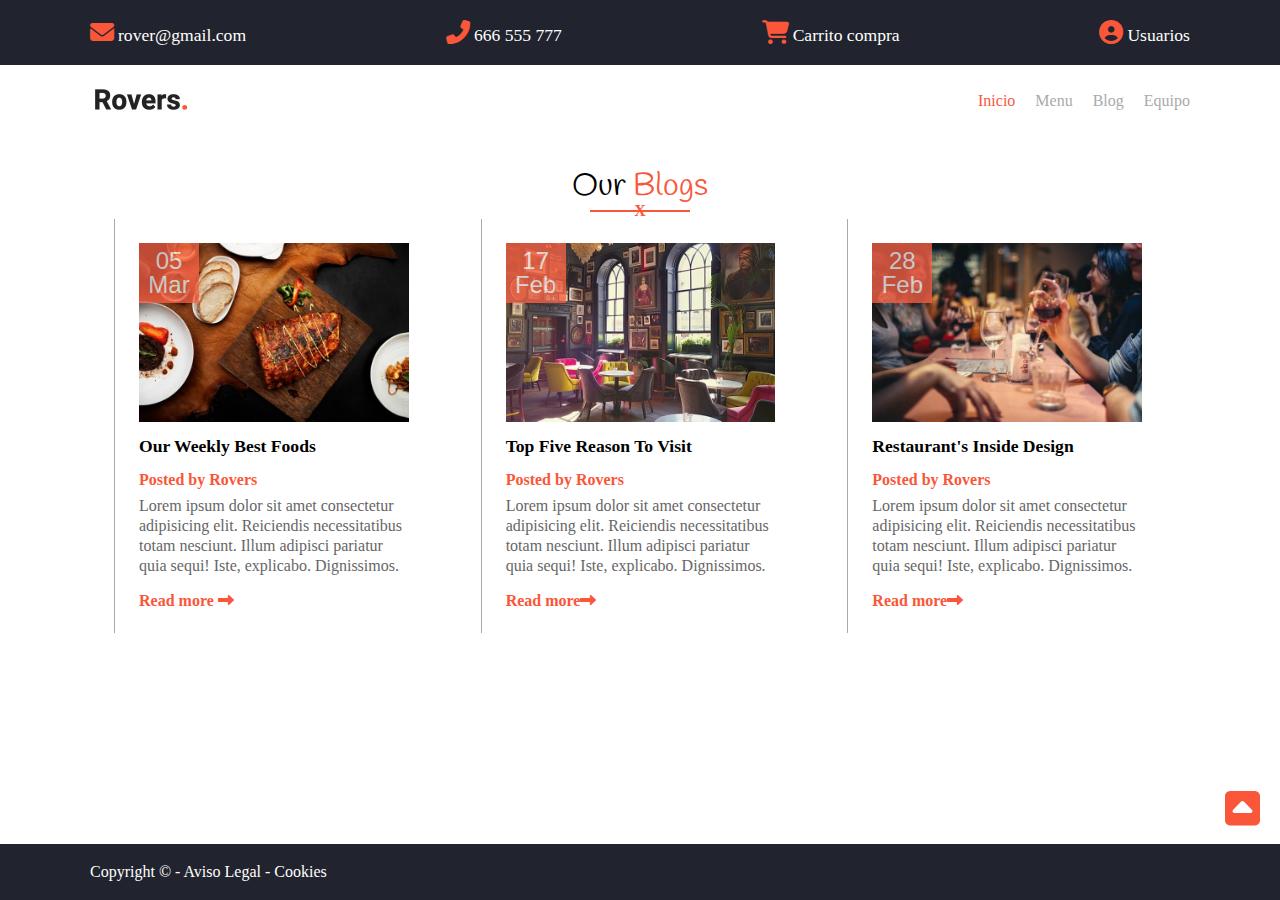
<file: 1_section_blog/index.html>
<!DOCTYPE html>
<html lang="en">

<head>
    <meta charset="UTF-8">
    <meta http-equiv="X-UA-Compatible" content="IE=edge">
    <meta name="viewport" content="width=device-width, initial-scale=1.0">
    <title>Document</title>
    <link rel="stylesheet" href="./css/style.css">
</head>

<body>

    <div class="wrapper" id="top">

        <header>

            <div class="nav-top">
                <div class="container">
                    <div>
                        <a href="mailto:rover@gmail.com">
                            <i class="fas fa-envelope"></i>
                            <span>rover@gmail.com</span>
                        </a>
                    </div>
                    <div>
                        <a href="tel:666555777">
                            <i class="fas fa-phone-flip"></i>
                            <span>666 555 777</span>
                        </a>
                    </div>
                    <div>
                        <a href="#">
                            <i class="fas fa-cart-shopping"></i>
                            <span>Carrito compra</span>
                        </a>
                    </div>
                    <div>
                        <a href="#">
                            <i class="fas fa-user-circle"></i>
                            <span>Usuarios</span>
                        </a>
                    </div>
                </div>
            </div>

            <nav>
                <div class="container">
                    <figure class="logo">
                        <a href="index.html">
                            <img src="./images/logo.jpg" alt="Rovers">
                        </a>
                    </figure>
                    <div class="hamburguesa">
                        <div></div>
                        <div></div>
                        <div></div>
                    </div>
                    <ul class="menu">
                        <li><a class="activo" href="index.html">Inicio</a></li>
                        <li><a href="menu.html">Menu</a></li>
                        <li><a href="blog.html">Blog</a></li>
                        <li><a href="equipo.html">Equipo</a></li>
                    </ul>
                </div>
            </nav>

        </header>

        <main>
            <!-- <h1>Home_PONER EL H1 OCULTO</h1> -->

            <section id="ourservices">

                <div class="container">

                    <h2>Our <span>Blogs</span></h2>

                    <div class="underline">
                        <hr noshade="noshade">
                        <span>X</span>
                    </div>

                    <div class="grid">

                        <article>
                            <div>
                                <figure class="fechas">
                                    <img src="./images/news3.jpg" alt="">
                                    <span class="fecha1">05 Mar</span>
                                </figure>
                            </div>
                            <h3>Our Weekly Best Foods</h3>
                            <h4>Posted by Rovers</h4>
                            <p>Lorem ipsum dolor sit amet consectetur adipisicing elit. Reiciendis necessitatibus totam
                                nesciunt. Illum adipisci pariatur quia sequi! Iste, explicabo. Dignissimos.</p>
                            <a class="enlace" href="">Read more <i class="fas fa-long-arrow-alt-right"></i></a>
                        </article>

                        <article>
                            <div>
                                <figure class="fechas">
                                    <img src="./images/news4.jpg" alt="">
                                    <span class="fecha2">17 Feb</span>
                                </figure>
                            </div>
                            <h3>Top Five Reason To Visit</h3>
                            <h4>Posted by Rovers</h4>
                            <p>Lorem ipsum dolor sit amet consectetur adipisicing elit. Reiciendis necessitatibus totam
                                nesciunt. Illum adipisci pariatur quia sequi! Iste, explicabo. Dignissimos.</p>
                            <a class="enlace" href="">Read more<i class="fas fa-long-arrow-alt-right"></i></a>
                        </article>

                        <article>
                            <div>
                                <figure class="fechas">
                                    <img src="./images/news1.jpg" alt="">
                                    <span class="fecha3">28 Feb</span>
                                </figure>
                            </div>
                            <h3>Restaurant's Inside Design</h3>
                            <h4>Posted by Rovers</h4>
                            <p>Lorem ipsum dolor sit amet consectetur adipisicing elit. Reiciendis necessitatibus totam
                                nesciunt. Illum adipisci pariatur quia sequi! Iste, explicabo. Dignissimos.</p>
                            <a class="enlace" href="">Read more<i class="fas fa-long-arrow-alt-right"></i></a>
                        </article>

                    </div>

                </div>

            </section>

        </main>

        <footer>
            <div class="container">
                <nav>Copyright &copy; - <a href="#">Aviso Legal</a> - <a href="#">Cookies</a></nav>
            </div>
        </footer>

        <div class="flecha">
            <a href="#top"><i class="fas fa-caret-square-up"></i></a>
        </div>

    </div>

</body>

</html>
</file>
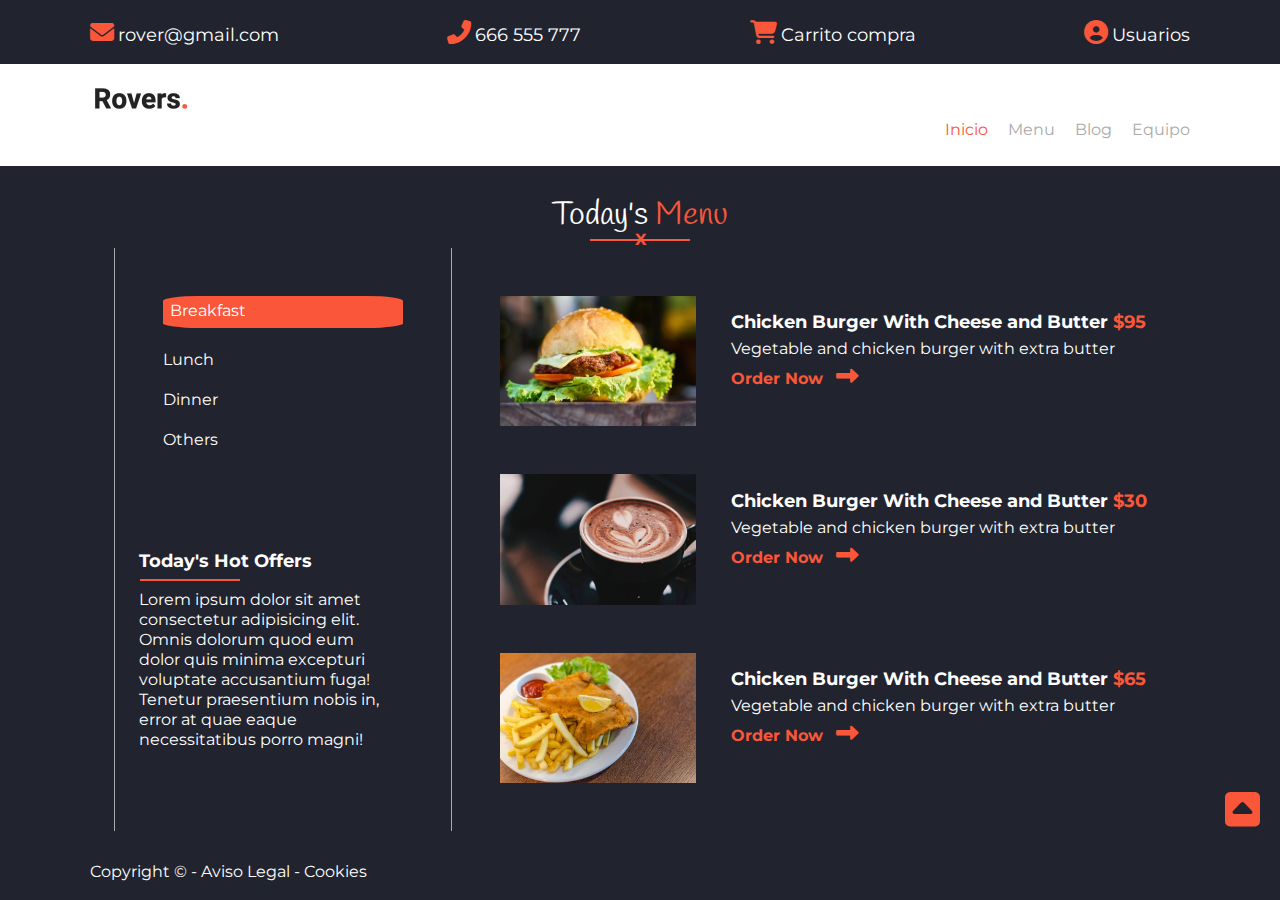
<file: 2_section_menu/index.html>
<!DOCTYPE html>
<html lang="es">

<head>
    <meta charset="UTF-8">
    <meta http-equiv="X-UA-Compatible" content="IE=edge">
    <meta name="viewport" content="width=device-width, initial-scale=1.0">
    <title>Menu</title>
    <link rel="stylesheet" href="./css/style.css">
</head>

<body>

    <div class="wrapper" id="top">
        <header>
            <div class="nav-top">
                <div class="container">
                    <div>
                        <a href="mailto:rover@gmail.com">
                            <i class="fas fa-envelope"></i>
                            <span>rover@gmail.com</span>
                        </a>
                    </div>
                    <div>
                        <a href="tel:666555777">
                            <i class="fas fa-phone-flip"></i>
                            <span>666 555 777</span>
                        </a>
                    </div>
                    <div>
                        <a href="#">
                            <i class="fas fa-cart-shopping"></i>
                            <span>Carrito compra</span>
                        </a>
                    </div>
                    <div>
                        <a href="#">
                            <i class="fas fa-user-circle"></i>
                            <span>Usuarios</span>
                        </a>
                    </div>
                </div>
            </div>
            <nav>
                <div class="container">
                    <figure class="logo">
                        <a href="index.html">
                            <img src="./images/logo.jpg" alt="Rovers">
                        </a>
                    </figure>
                    <div class="hamburguesa">
                        <div></div>
                        <div></div>
                        <div></div>
                    </div>
                    <ul class="menu">
                        <li><a class="activo" href="index.html">Inicio</a></li>
                        <li><a href="menu.html">Menu</a></li>
                        <li><a href="blog.html">Blog</a></li>
                        <li><a href="equipo.html">Equipo</a></li>
                    </ul>
                </div>
            </nav>
        </header>

        <main>
            <!-- <h1>Home</h1> -->
            <section id="ourservices">
                <div class="container">
                    <h2>Today's <span>Menu</span></h2>
                    <div class="underline">
                        <hr noshade="noshade">
                        <span>X</span>
                    </div>
                    <div class="grid">

                        <article>
                            <div class="hoy">
                                <div>
                                    <ul>
                                        <a href="breakfast.html" class="boton2">Breakfast</a>
                                        <a href="lunch.html">Lunch</a>
                                        <a href="dinner.html">Dinner</a>
                                        <a href="others.html">Others</a>
                                    </ul>
                                </div>
                                <div>
                                    <h3>Today's Hot Offers</h3>
                                    <div class="underline2">
                                        <hr noshade="noshade">
                                    </div>

                                    <p>Lorem ipsum dolor sit amet consectetur adipisicing elit. Omnis dolorum quod eum
                                        dolor
                                        quis minima
                                        excepturi voluptate accusantium fuga! Tenetur praesentium nobis in, error at
                                        quae
                                        eaque
                                        necessitatibus porro magni!</p>
                                </div>
                            </div>
                        </article>

                        <article>
                            <div class="precios">
                                <div class="precio1">
                                    <div>
                                        <figure>
                                            <img src="./images/t1.jpg" alt="">
                                        </figure>
                                    </div>
                                    <div class="texto">

                                        <h3>Chicken Burger With Cheese and Butter <span>$95</span></h3>


                                        <h4>Vegetable and chicken burger with extra butter</h4>
                                        <a class="enlace" href="">Order Now <i
                                                class="fas fa-long-arrow-alt-right"></i></a>
                                    </div>
                                </div>


                                <div class="precio2">
                                    <div>
                                        <figure>
                                            <img src="./images/t4.jpg" alt="">
                                        </figure>
                                    </div>
                                    <div class="texto">
                                        <h3>Chicken Burger With Cheese and Butter <span>$30</span></h3>
                                        <h4>Vegetable and chicken burger with extra butter</h4>
                                        <a class="enlace" href="">Order Now <i
                                                class="fas fa-long-arrow-alt-right"></i></a>
                                    </div>
                                </div>


                                <div class="precio3">
                                    <div>
                                        <figure>
                                            <img src="./images/t3.jpg" alt="">
                                        </figure>
                                    </div>
                                    <div class="texto">
                                        <h3>Chicken Burger With Cheese and Butter <span>$65</span></h3>
                                        <h4>Vegetable and chicken burger with extra butter</h4>
                                        <a class="enlace" href="">Order Now <i
                                                class="fas fa-long-arrow-alt-right"></i></a>
                                    </div>
                                </div>
                            </div>
                        </article>

                    </div>
                </div>
            </section>


        </main>
        <footer>
            <div class="container">
                <nav>Copyright &copy; - <a href="#">Aviso Legal</a> - <a href="#">Cookies</a></nav>
            </div>
        </footer>
        <div class="flecha">
            <a href="#top"><i class="fas fa-caret-square-up"></i></a>
        </div>
    </div>

</body>

</html>
</file>
<file: 1_section_blog/css/style.css>
@import url(reset.css);
@import url('https://fonts.googleapis.com/css2?family=Handlee&family=Montserrat:wght@400;700&display=swap');
@import url('https://cdnjs.cloudflare.com/ajax/libs/font-awesome/6.2.0/css/all.min.css');

/* layout */
:root {

    --fuenteprincipal: 'Montserrat', sans-serif;
    --fuentetitulos: 'Handlee', cursive;
    --colorPrincipal: #fa573a;
    --colorSecundario: #21242e;
    --fontSize: 1rem;
    --anchoMaximo: 1100px;
    --marginGrid: 1rem;
}

html {
    scroll-behavior: smooth;
}

* {
    box-sizing: border-box;
}

img {
    width: 100%;
    height: auto;
    display: block;
}

.container {
    max-width: var(--anchoMaximo);
    margin: 0 auto;
}

.enlace {
    text-decoration: none;
    color: var(--colorPrincipal);
    font-weight: 700;
}

/* fin layout */

/* inicio header */
header .nav-top {
    background-color: var(--colorSecundario);
    padding: 1.250rem 0;
}

header .nav-top .container {
    display: flex;
    justify-content: space-around;
}

header .nav-top a {
    color: var(--colorPrincipal);
    text-decoration: none;
}

header .nav-top i {
    font-size: 150%;
}

header .nav-top span {
    display: none;
    color: white;
    font-size: 110%;
}

header nav {
    padding: 1.250rem;
}

header nav .container {
    display: flex;
    flex-wrap: wrap;
    justify-content: space-between;
}

header nav .logo {
    max-width: 6.250rem;
}

header .hamburguesa {
    cursor: pointer;
    width: 1.875em;
}

header .hamburguesa div {
    border-top: 2px solid #aaa;
    margin-bottom: 0.625rem;
}

header .menu {
    width: 100%;
    text-align: center;
    padding-top: 1.5rem;
}

header .menu a {
    display: block;
    padding: 1.25rem;
    border-bottom: 1px solid #aaa;
    text-decoration: none;
    color: #aaa;
}

header .menu li:last-child a {
    border-bottom: 0px;
}

header .menu :is(.activo, a:hover) {
    color: var(--colorPrincipal);
}

/* fin header */

/* inicio footer */
footer {
    background-color: var(--colorSecundario);
    padding: 1.250rem 0;
    text-align: center;
    color: white;
    position: fixed;
    width: 100%;
    bottom: 0;
}

footer a {
    color: white;
    text-decoration: none;
}

footer a:hover {
    color: var(--colorPrincipal);
}

.flecha {
    position: fixed;
    bottom: 4.375rem;
    right: 1.250rem;
}

.flecha a {
    color: var(--colorPrincipal);
    font-size: 250%;
}

/* fin footer */

/* inicio main */
main section {
    padding: 2.125em 0;
}

main section h2 {
    color: black;
    font-family: var(--fuentetitulos);
    font-size: 2em;
    text-align: center;
}

main section h2 span {
    color: var(--colorPrincipal);
}

main section .underline {
    position: relative;
    width: 6.250rem;
    margin: 0 auto;
    color: var(--colorPrincipal);
    font-weight: 700;
}

main section .underline hr {
    position: absolute;
    width: 100%;
    top: -1px;
    border-color: var(--colorPrincipal);
}

main section .underline span {
    text-align: center;
    display: block;
}

main section .grid {
    display: grid;
}

main #ourservices article {
    border-bottom: 1px solid #aaa;
    padding: 1.5rem 0;
    margin: 0 1.5rem;
}

main article .fechas {
    display: flex;
}


.fecha1 {
    background-color: tomato;
    text-align: center;
    font-family: 'Segoe UI', Tahoma, Geneva, Verdana, sans-serif;
    color: white;
    font-size: 1.5em;
    width: 3.5rem;
    height: 3.5rem;
    padding: 30px;
    display: flex;
    justify-content: center;
    align-items: center;
    opacity: 75%;
    margin-top: 0%;
    position: absolute;
}

.fecha2 {
    background-color: tomato;
    text-align: center;
    font-family: 'Segoe UI', Tahoma, Geneva, Verdana, sans-serif;
    color: white;
    font-size: 1.5em;
    width: 3.5rem;
    height: 3.5rem;
    padding: 30px;
    display: flex;
    justify-content: center;
    align-items: center;
    opacity: 75%;
    margin-top: 0%;
    position: absolute;
}

.fecha3 {
    background-color: tomato;
    text-align: center;
    font-family: 'Segoe UI', Tahoma, Geneva, Verdana, sans-serif;
    color: white;
    font-size: 1.5em;
    width: 3.5rem;
    height: 3.5rem;
    padding: 30px;
    display: flex;
    justify-content: center;
    align-items: center;
    opacity: 75%;
    margin-top: 0%;
    position: absolute;
}

#ourservices article div .fas {
    color: var(--colorPrincipal);
    font-size: 140%;
    border: 1px solid var(--colorPrincipal);
    padding: 0.5rem;
}

#ourservices article h3 {
    font-weight: 700;
    font-size: 110%;
    margin: 1rem 0;
}

#ourservices article h4 {

    color: var(--colorPrincipal);
    font-weight: 700;
    margin: 0.5rem 0;
}

#ourservices article p {
    color: #666;
    line-height: 1.25;
    margin-bottom: 1em;
}

/* fin main */

/* mediaqueries */
@media(min-width: 37.500rem) {
    main #ourservices .grid {
        grid-template-columns: repeat(2, 1fr);
    }

    main #ourservices .grid article:last-child {
        grid-column: 1/3;
    }

    main #ourservices article {
        border-bottom: 0px;
        border-left: 1px solid #aaa;
        padding: 1.5rem;
        margin-bottom: 1.5rem;
    }

    #aboutus .grid {
        grid-template-columns: repeat(2, 1fr);
    }
}

@media(min-width: 48rem) {
    header .nav-top span {
        display: inline;
    }

    header .nav-top .container {
        justify-content: space-between;
    }

    footer {
        text-align: left;
    }

    main #ourservices .grid {
        grid-template-columns: repeat(3, 1fr);
    }

    main #ourservices .grid article:last-child {
        grid-column: 3/4;
    }
}

@media(min-width: 62.750rem) {
    header .hamburguesa {
        display: none;
    }

    header .menu {
        width: auto;
        text-align: right;
        padding-top: 0rem;
    }

    header .menu li {
        display: inline-block;
    }

    header .menu a {
        padding: 0.5rem 0rem 0.5rem 1rem;
        border-bottom: 0px;
    }
}
</file>
<file: 2_section_menu/css/style.css>
@import url(reset.css);
@import url('https://fonts.googleapis.com/css2?family=Handlee&family=Montserrat:wght@400;700&display=swap');
@import url('https://cdnjs.cloudflare.com/ajax/libs/font-awesome/6.2.0/css/all.min.css');

/* layout */
:root {

    --fuenteprincipal: 'Montserrat', sans-serif;
    --fuentetitulos: 'Handlee', cursive;
    --colorPrincipal: #fa573a;
    --colorSecundario: #21242e;
    --fontSize: 1rem;
    --anchoMaximo: 1100px;
    --marginGrid: 1rem;
}

* {
    box-sizing: border-box;
}

img {
    width: 100%;
    height: auto;
    display: block;
}

.container {
    max-width: var(--anchoMaximo);
    margin: 0 auto;
}

body {
    font-family: var(--fuenteprincipal);
    font-size: var(--fontSize);
}


.enlace {
    text-decoration: none;
    color: var(--colorPrincipal);
    font-weight: 700;
    margin-left: 0%;
}

/* fin layout */

/* inicio header */
header .nav-top {
    background-color: var(--colorSecundario);
    padding: 1.250rem 0;
}

header .nav-top .container {
    display: flex;
    justify-content: space-around;
}

header .nav-top a {
    color: var(--colorPrincipal);
    text-decoration: none;
}

header .nav-top i {
    font-size: 150%;
}

header .nav-top span {
    display: none;
    color: white;
    font-size: 110%;
}

header nav {
    padding: 1.250rem;
}


header nav .grid {
    display: flex;
    flex-wrap: wrap;
    justify-content: space-between;
}

header nav .logo {
    max-width: 6.250rem;
}


header .menu {
    width: 100%;
    text-align: center;
    padding-top: 1.5rem;
}

header .menu a {
    display: block;
    padding: 1.25rem;
    border-bottom: 1px solid #aaa;
    text-decoration: none;
    color: #aaa;
}

header .menu li:last-child a {
    border-bottom: 0px;
}

header .menu :is(.activo, a:hover) {
    color: var(--colorPrincipal);
}

/* fin header */

/* inicio footer */
footer {
    background-color: var(--colorSecundario);
    padding: 1.250rem 0;
    text-align: center;
    color: white;
    position: fixed;
    width: 100%;
    bottom: 0;
}

footer a {
    color: white;
    text-decoration: none;
}

footer a:hover {
    color: var(--colorPrincipal);
}

.flecha {
    position: fixed;
    bottom: 4.375rem;
    right: 1.250rem;
}

.flecha a {
    color: var(--colorPrincipal);
    font-size: 250%;
}

/* fin footer */


/* inicio main */
main section {
    padding: 2.125em 0;
}

main section h2 {
    color: white;
    font-family: var(--fuentetitulos);
    font-size: 2em;
    text-align: center;
}

main section h2 span {
    color: var(--colorPrincipal);
}

main section .underline {
    position: relative;
    width: 6.250rem;
    margin: 0 auto;
    color: var(--colorPrincipal);
    font-weight: 700;
}

main section .underline hr {
    position: absolute;
    width: 100%;
    top: -1px;
    border-color: var(--colorPrincipal);
}

main section .underline span {
    text-align: center;
    display: block;
}

main section .underline2 {
    position: relative;
    width: 6.250rem;
    margin: 0 auto;
    color: var(--colorPrincipal);
    font-weight: 700;
}

main #ourservices {
    background-color: var(--colorSecundario);
}

main #ourservices article {
    border-bottom: 1px solid #aaa;
    padding: 1.5rem 0;
    margin: 0 1.5rem;
}

#ourservices article div .fas {
    color: var(--colorPrincipal);
    font-size: 140%;
    padding: 0.5rem;
}

#ourservices article h3 {
    font-weight: 700;
    font-size: 110%;
    margin: 0.625rem 0;
}

#ourservices article p {
    color: white;
    line-height: 1.25;
    margin-bottom: 0.625em;
}


main .grid {
    display: flex;
}

main section a {
    width: 100%;
    color: white;
    text-decoration: none;
    display: block;
    margin: 0 1.5rem;
    font-size: 1em;
}


main section ul {
    color: white;
}

main section ul a {
    margin: 1.5rem;
}

main article .hoy {
    width: 15rem;
}

main section .hoy h3 {
    color: white;
    padding-top: 5rem;
}

main section .boton2 {
    background-color: var(--colorPrincipal);
    box-sizing: border-box;
    border-radius: 15%;
    width: 0 auto;
    height: 2rem;
    padding: 3%;
}

main section .precio1,
.precio2,
.precio3 {
    display: flex;
}



main section .texto {
    width: 50rem;
    color: white;
    margin-top: auto;
    transform: translate(-30%, -60%);
}


main section article p {
    color: var(--colorPrincipal);
}

main section article span {
    color: var(--colorPrincipal);
}

main section figure {
    width: 50%;
    padding: 1.5rem 0;
    margin: 0 1.5rem;
}

main section .underline2 hr {
    position: relative;
    width: 100%;
    top: -1px;
    border-color: var(--colorPrincipal);
    margin-left: -4.3rem;
}

/* fin main */

/* mediaqueries */
@media(min-width: 37.500rem) {
    main #ourservices .grid {
        grid-template-columns: repeat(2, 1fr);
    }

    main #ourservices .grid article:last-child {
        grid-column: 1/3;
    }

    main #ourservices article {
        border-bottom: 0px;
        border-left: 1px solid #aaa;
        padding: 1.5rem;
        margin-bottom: 1.5rem;
    }

    #aboutus .grid {
        grid-template-columns: repeat(2, 1fr);
    }
}

@media(min-width: 48rem) {
    header .nav-top span {
        display: inline;
    }

    header .nav-top .container {
        justify-content: space-between;
    }

    footer {
        text-align: left;
    }

    main #ourservices .grid {
        grid-template-columns: repeat(3, 1fr);
    }

    main #ourservices .grid article:last-child {
        grid-column: 3/4;
    }
}

@media(min-width: 62.750rem) {
    header .hamburguesa {
        display: none;
    }

    header .menu {
        width: auto;
        text-align: right;
        padding-top: 0rem;
    }

    header .menu li {
        display: inline-block;
    }

    header .menu a {
        padding: 0.5rem 0rem 0.5rem 1rem;
        border-bottom: 0px;
    }
}
</file>
